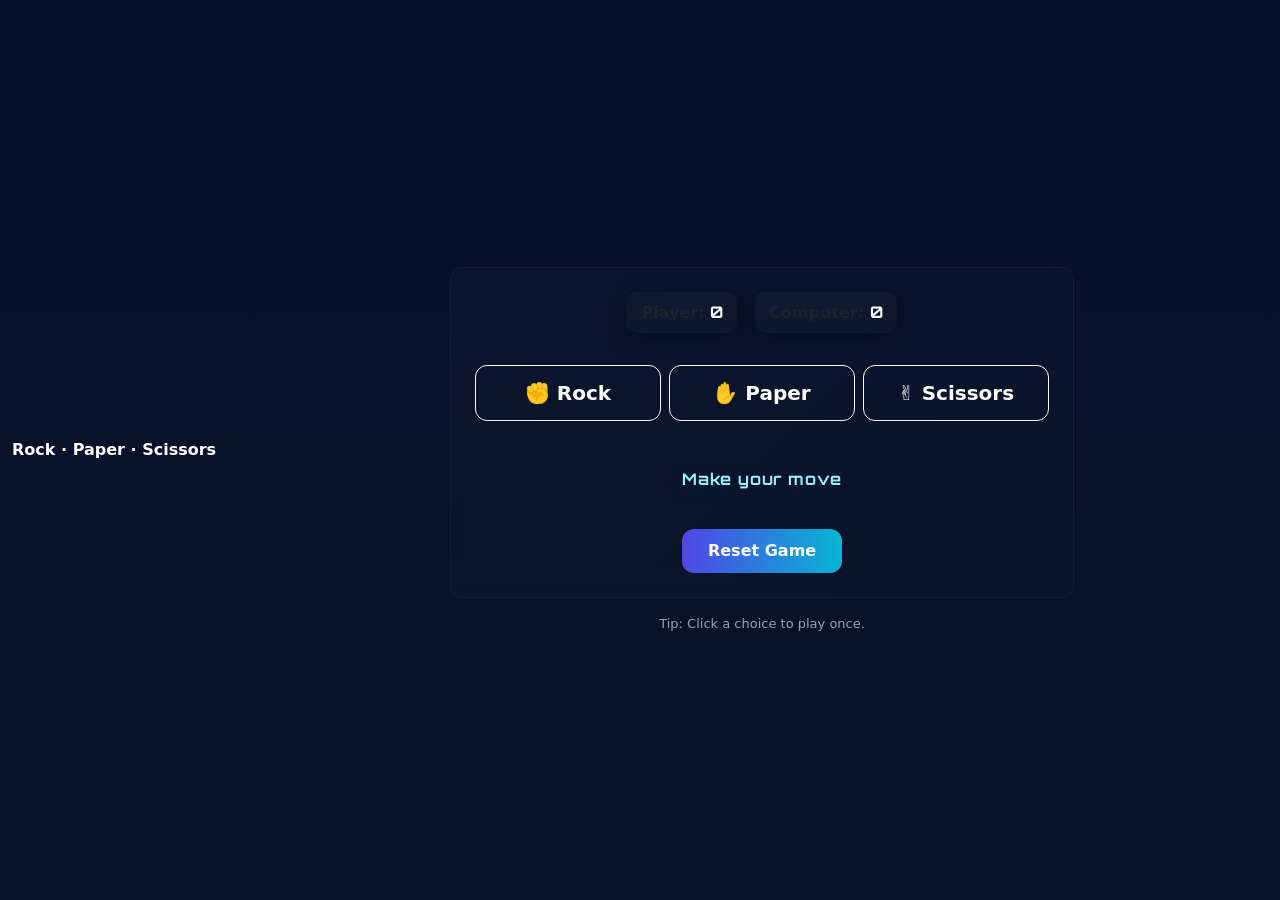
<file: index.html>
<!doctype html>
<html lang="en">
  <head>
    <meta charset="utf-8" />
    <meta name="viewport" content="width=device-width, initial-scale=1" />
    <title>Rock Paper Scissors</title>
    <link href="https://cdn.jsdelivr.net/npm/bootstrap@5.3.2/dist/css/bootstrap.min.css" rel="stylesheet" integrity="sha384-3V5gk1zqgq6Y6V/1P5vF1Z1Gz6sQJZq3n1F5F5Qk1Q9E2nG1Z6Y" crossorigin="anonymous">
    <link href="https://fonts.googleapis.com/css2?family=Orbitron:wght@400;700&display=swap" rel="stylesheet">
    <link rel="stylesheet" href="styles.css" />
  </head>
  <body class="bg-dark text-light">
    <nav class="navbar navbar-dark py-2">
      <div class="container">
        <span class="navbar-brand fw-bold">Rock · Paper · Scissors</span>
      </div>
    </nav>

    <main class="app-root container py-5 d-flex flex-column align-items-center">
      <div class="w-100" style="max-width:720px;">
        <section class="card bg-transparent border-0">
          <div class="card-body p-4 game-area" aria-live="polite">
            <div class="d-flex align-items-center scoreboard mb-3">
              <div class="text-muted score-chip">Player: <span id="player-score" class="fw-bold">0</span></div>
              <div class="text-muted score-chip">Computer: <span id="computer-score" class="fw-bold">0</span></div>
            </div>


            <!-- Large choice buttons placed under the scoreboard -->
            <div class="choices-row w-100 d-flex gap-2 justify-content-center mb-2">
              <button class="choice-btn btn btn-outline-light btn-lg" onclick="playRound('rock')">✊ Rock</button>
              <button class="choice-btn btn btn-outline-light btn-lg" onclick="playRound('paper')">✋ Paper</button>
              <button class="choice-btn btn btn-outline-light btn-lg" onclick="playRound('scissors')">✌️ Scissors</button>
            </div>

            <div class="result mt-3" id="result">Make your move</div>

            <div class="d-flex justify-content-center mt-3">
              <button class="reset-btn btn btn-primary" onclick="resetGame()">Reset Game</button>
            </div>
          </div>
        </section>

        <footer class="site-footer text-center mt-3">Tip: Click a choice to play once.</footer>
      </div>
    </main>

    

    <script src="https://cdn.jsdelivr.net/npm/bootstrap@5.3.2/dist/js/bootstrap.bundle.min.js" integrity="sha384-7y7VnX1Hq8+f1Gv1J5Y" crossorigin="anonymous"></script>
    <script src="script.js"></script>
  </body>
</html>
</file>
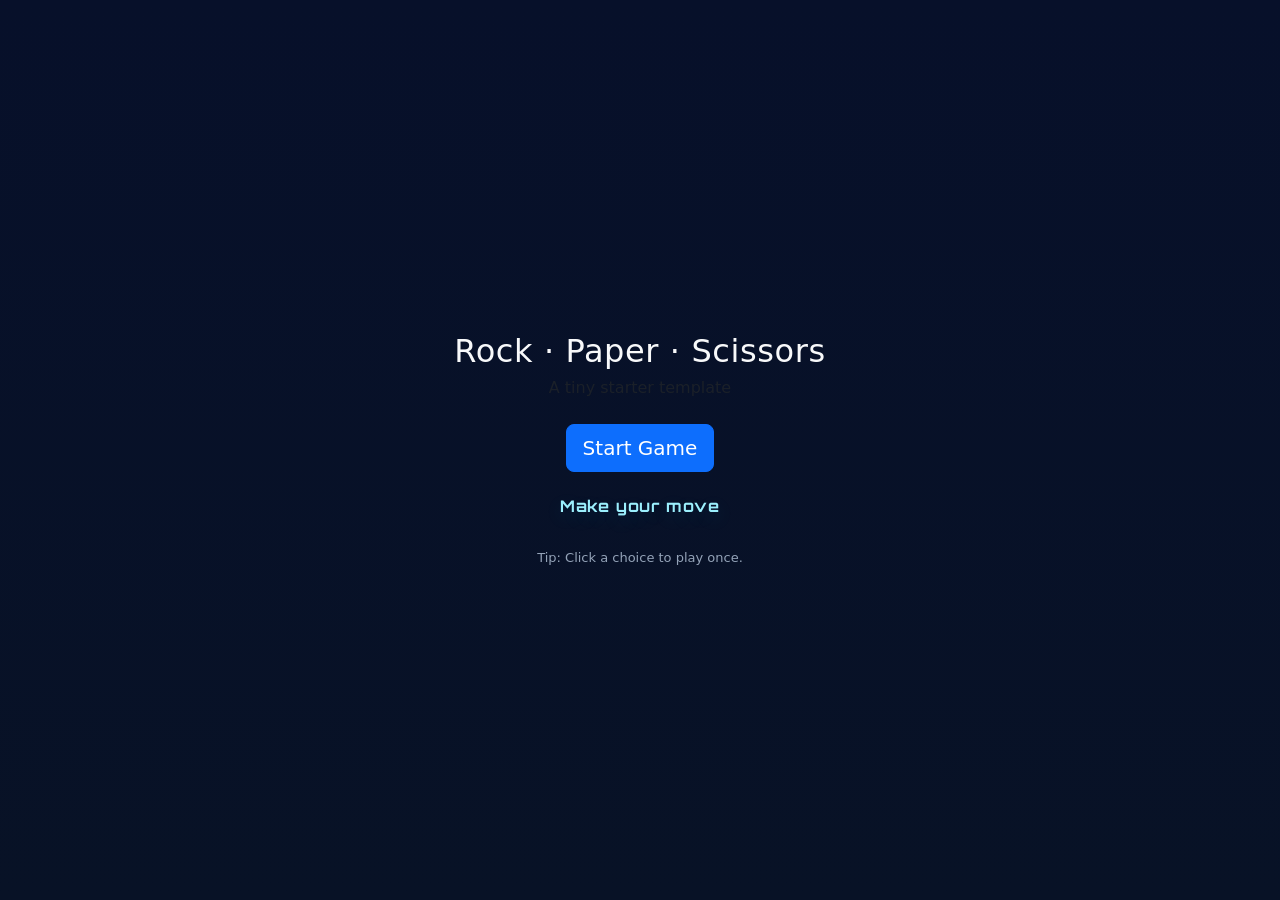
<file: intro.html>
<!doctype html>
<html lang="en">
  <head>
    <meta charset="utf-8" />
    <meta name="viewport" content="width=device-width, initial-scale=1" />
    <title>Rock Paper Scissors — Starter</title>
    <link href="https://cdn.jsdelivr.net/npm/bootstrap@5.3.2/dist/css/bootstrap.min.css" rel="stylesheet" integrity="sha384-3V5gk1zqgq6Y6V/1P5vF1Z1Gz6sQJZq3n1F5F5Qk1Q9E2nG1Z6Y" crossorigin="anonymous">
    <link href="https://fonts.googleapis.com/css2?family=Orbitron:wght@400;700&display=swap" rel="stylesheet">
    <link rel="stylesheet" href="styles.css" />
  </head>
  <body class="bg-dark text-light">
    <main class="app-root container py-5 d-flex flex-column align-items-center">
      <div class="w-100" style="max-width:720px;">
        <header class="site-header text-center mb-4">
          <h1 class="mb-1">Rock · Paper · Scissors</h1>
          <p class="subtitle text-muted">A tiny starter template</p>
        </header>

        <div class="d-flex justify-content-center mb-3">
          <a href="index.html" class="start-btn btn btn-lg btn-primary">Start Game</a>
        </div>

        <div class="result text-center" id="result">Make your move</div>

        <footer class="site-footer text-center mt-4">Tip: Click a choice to play once.</footer>
      </div>
    </main>

    <script src="https://cdn.jsdelivr.net/npm/bootstrap@5.3.2/dist/js/bootstrap.bundle.min.js" integrity="sha384-7y7VnX1Hq8+f1Gv1J5Y" crossorigin="anonymous"></script>
  </body>
</html>
</file>
<file: styles.css>
:root{--bg:#0f1724;--card:#111827;--accent:#06b6d4;--muted:#94a3b8;--glass:rgba(255,255,255,0.03)}
*{box-sizing:border-box}
html,body{height:100%;margin:0;font-family:system-ui,-apple-system,Segoe UI,Roboto,'Helvetica Neue',Arial}
body{background:linear-gradient(180deg,#07102a 0%,#081226 100%);color:#e6eef6;display:flex;align-items:center;justify-content:center;min-height:100vh}
.app-root{width:100%;max-width:720px;padding:32px;display:flex;flex-direction:column;align-items:center;justify-content:center;min-height:60vh}
.site-header{text-align:center;margin-bottom:18px}
h1{margin:0;font-size:clamp(20px,4vw,32px);letter-spacing:0.6px}
.subtitle{color:var(--muted);margin:6px 0 0}

.game-area{background:linear-gradient(135deg,rgba(255,255,255,0.02),rgba(255,255,255,0.01));backdrop-filter:blur(6px);border-radius:12px;padding:20px;display:flex;flex-direction:column;gap:16px;align-items:center;border:1px solid rgba(255,255,255,0.04)}
.scoreboard{display:flex;gap:20px;color:var(--muted);font-weight:600}

.choices{display:flex;gap:12px}
.choice{padding:10px 18px;border-radius:10px;cursor:pointer;font-size:16px;transition:all .18s ease}
.choice.btn-outline-light{border-width:1.5px}
.choice:hover{transform:translateY(-4px)}

.result{min-height:36px;display:flex;align-items:center;justify-content:center;color:var(--accent);font-weight:700}

.site-footer{text-align:center;margin-top:12px;color:var(--muted);font-size:13px}

/* small adjustments for navbar and layout */
.navbar-brand{font-size:1rem}

@media(min-width:640px){.app-root{padding:48px}}

/* Bottom fixed choice bar */
.choice-bar{background:linear-gradient(135deg,rgba(255,255,255,0.02),rgba(255,255,255,0.01));backdrop-filter:blur(6px);border-top:1px solid rgba(255,255,255,0.04);box-shadow:0 -8px 30px rgba(2,6,23,0.5)}
.choice-bar .container{padding-left:8px;padding-right:8px;display:flex;gap:12px;align-items:center;justify-content:center}
.choice-btn{padding:12px 14px;border-radius:12px;font-weight:700;background:transparent;border-width:1.2px}

/* New inline choices row (under scoreboard) */
.choices-row{max-width:640px}
.choices-row .choice-btn{flex:1 1 0;min-width:110px;max-width:240px}

/* Button hover / active styles */
.choice-btn{transition:transform .16s ease,box-shadow .16s ease,background .16s ease,color .12s ease}
.choice-btn{color:#ffffff}
.choice-btn:hover{transform:translateY(-6px) scale(1.02);box-shadow:0 12px 40px rgba(6,182,212,0.18);background:linear-gradient(90deg,rgba(6,182,212,0.08),rgba(99,102,241,0.06));border-color:rgba(99,102,241,0.6)}
.choice-btn:active{transform:translateY(-2px) scale(0.995);box-shadow:0 6px 18px rgba(2,6,23,0.45)}

/* neon/pulse keyframe */
@keyframes neonPulse{0%{box-shadow:0 0 0 rgba(6,182,212,0.0)}50%{box-shadow:0 0 18px rgba(6,182,212,0.16)}100%{box-shadow:0 0 0 rgba(6,182,212,0.0)}}

/* Result styling: big neon text */
.result{font-family:'Orbitron',system-ui,Segoe UI,Roboto,Arial;letter-spacing:0.8px;color:#9beffd;text-shadow:0 6px 18px rgba(6,182,212,0.16);font-weight:700}
.result.win{color:#9ef7b5;text-shadow:0 8px 26px rgba(34,197,94,0.18)}
.result.lose{color:#ff8da1;text-shadow:0 8px 26px rgba(249,115,22,0.14)}

/* Score chip glow */
.scoreboard > div{position:relative;overflow:visible}
.scoreboard > div::after{content:"";position:absolute;inset:0;border-radius:10px;pointer-events:none;opacity:0;transition:opacity .28s ease}
.scoreboard > div:hover::after{opacity:1;box-shadow:0 10px 40px rgba(99,102,241,0.08)}
.scoreboard > div .fw-bold{font-family:'Orbitron',sans-serif}

/* Center and style scoreboard */
.scoreboard{justify-content:center;gap:18px}
.scoreboard .score-chip{background:linear-gradient(180deg,rgba(255,255,255,0.02),rgba(255,255,255,0.01));padding:8px 14px;border-radius:10px;color:inherit;box-shadow:0 6px 18px rgba(2,6,23,0.45);font-weight:700;display:inline-block}
.scoreboard .score-chip .fw-bold{color:#ffffff}

/* Reset button styled to align visually with score chips */
.reset-btn{min-width:160px;border-radius:12px;padding:10px 18px;font-weight:700}
.reset-btn{background:linear-gradient(90deg,#4f46e5,#06b6d4);border:0;color:#fff}
.reset-btn:hover{filter:brightness(1.05);transform:translateY(-3px)}

/* Make sure main content isn't hidden behind the fixed bar */
@media(min-width:0){.app-root{padding-bottom:120px}}

@media(min-width:768px){.choice-bar .container{max-width:720px;margin:0 auto;justify-content:space-between}
 	.choice-btn{max-width:220px}}

/* On very small screens allow buttons to wrap into two rows if necessary */
@media(max-width:420px){.choices-row{flex-wrap:wrap}
 	.choices-row .choice-btn{flex:1 1 45%;min-width:40%}}
</file>
